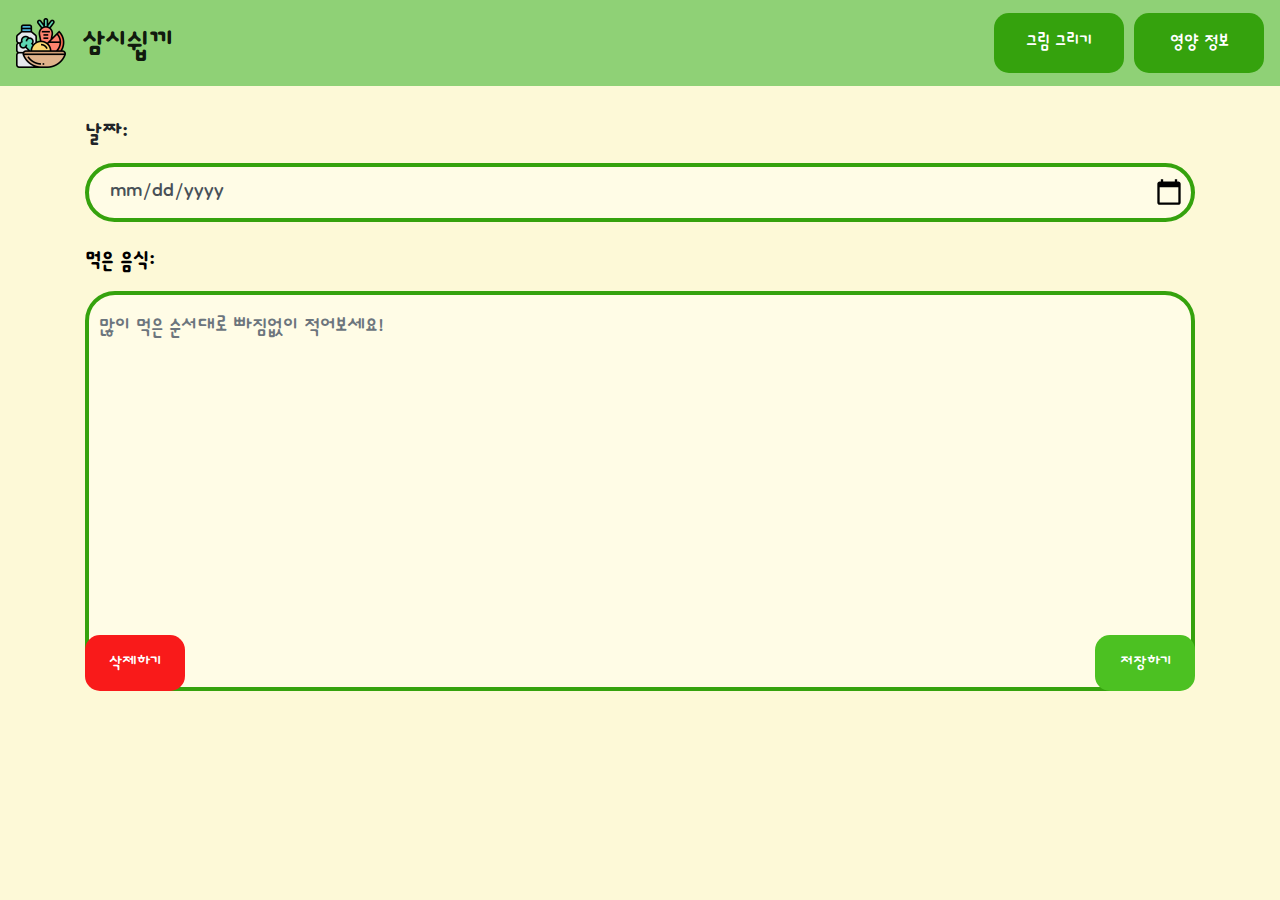
<file: index.html>
<!DOCTYPE html>
<html lang="en">
<head>
    <meta charset="utf-8">
    <meta name="viewport" content="width=device-width, initial-scale=1">
    <link rel="stylesheet" type="text/css" href="css/index.css">
    <link rel="preconnect" href="https://fonts.googleapis.com">
    <link rel="preconnect" href="https://fonts.gstatic.com" crossorigin>
    <link href="https://fonts.googleapis.com/css2?family=Dongle&display=swap" rel="stylesheet">

    <!-- 파비콘 설정(브로콜리) -->
    <link rel="icon" href="image/favicon.png" type="image/png">

    <!-- 부트스트랩 CSS -->
    <link rel="stylesheet" href="https://maxcdn.bootstrapcdn.com/bootstrap/4.5.2/css/bootstrap.min.css">

    <!-- jQuery -->
    <script src="https://code.jquery.com/jquery-3.5.1.min.js"></script>

    <!-- 부트스트랩 JavaScript -->
    <script src="https://maxcdn.bootstrapcdn.com/bootstrap/4.5.2/js/bootstrap.min.js"></script>
<style>
    /* 전체 페이지 배경색 설정 */
body {
    background-color: #FDF9D7;
}
</style>

    <title>삼시쉽끼</title>
</head>
<body>
<nav class="navbar navbar-light">
    <a class="navbar-brand navbar-button" href="index.html"> <!--nav바 안의 삽시쉽끼를 눌렀을때 index.html 화면으로 이동-->
        <img src="/image/logodemo1.png" class="custom-image">
        <span class="logotitle">삼시쉽끼</span>
    </a>
    <button type="button"  id="button1" style="margin-left: auto;">그림 그리기</button>
    <button type="button"  id="button2">영양 정보</button>
</nav>

<div class="container mt-4">    <!--전체 요소 클래스-->
    <div class="diary-box"> <!--입력을 도와주는 클래스-->
        <div class="form-group"> <!--그룹화-->
            <label for="diaryDate">날짜:</label>
            <input type="date" class="form-control" id="diaryDate"> <!--날짜 입력칸-->
        </div>
        <div class="form-group">
            <label for="diaryEntry">먹은 음식:</label>
            <div style="position: relative;"> <!--요소 위치 조정-->
                <textarea class="form-control" id="diaryEntry" rows="20" 
                placeholder="많이 먹은 순서대로 빠짐없이 적어보세요!"></textarea> <!-- textarea = 입력할 수 있게 해줌
                                                                                    placeholder = 사용자가 입력해야 하는 내용-->
                <button type="button" class="btn btn-danger" id="deleteButton"
                        style="position: absolute; bottom: 0; left: 0; border-radius: 15px;">삭제하기
                </button>
                <button type="button" class="btn btn-primary" id="saveButton"
                        style="position: absolute; bottom: 0; right: 0; border-radius: 15px;">저장하기
                </button>
            </div>
        </div>
    </div>
</div>
<script src="js/index.js"></script>
</body>
</html>
</file>
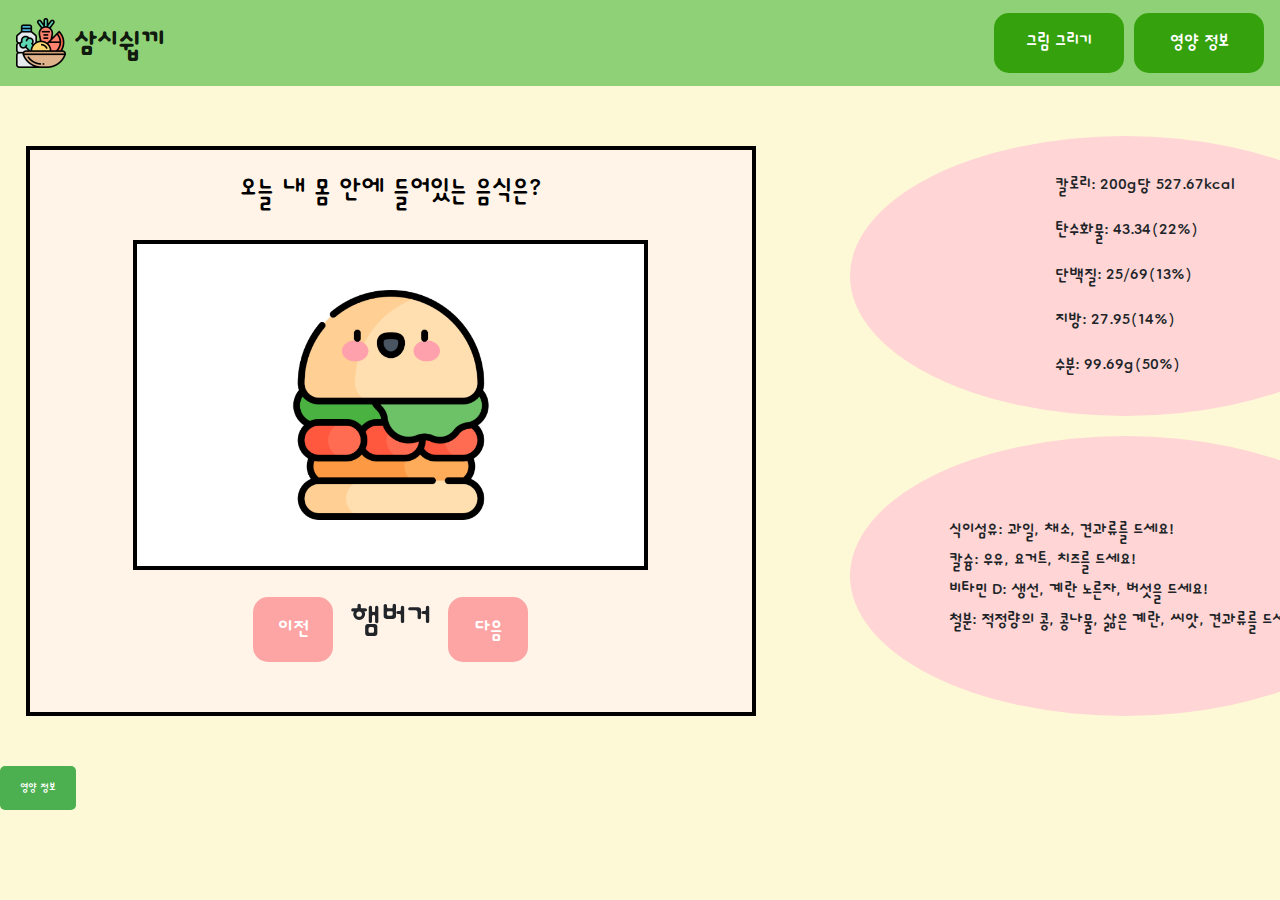
<file: nutrition.html>
<!DOCTYPE html>
<html lang="en">
<head>
    <meta charset="utf-8">
    <meta name="viewport" content="width=device-width, initial-scale=1">
    <link rel="stylesheet" type="text/css" href="css/nutrition.css">
    <link rel="preconnect" href="https://fonts.googleapis.com">
    <link rel="preconnect" href="https://fonts.gstatic.com" crossorigin>
    <link href="https://fonts.googleapis.com/css2?family=Dongle&display=swap" rel="stylesheet">

    <!-- 파비콘 설정(브로콜리) -->
    <link rel="icon" href="image/favicon.png" type="image/png">

    <!-- 부트스트랩 CSS -->
    <link rel="stylesheet" href="https://maxcdn.bootstrapcdn.com/bootstrap/4.5.2/css/bootstrap.min.css">

    <!-- jQuery -->
    <script src="https://code.jquery.com/jquery-3.5.1.min.js"></script>

    <!-- 부트스트랩 JavaScript -->
    <script src="https://maxcdn.bootstrapcdn.com/bootstrap/4.5.2/js/bootstrap.min.js"></script>

    <title>삼시쉽끼</title>
</head>
<nav class="navbar navbar-light">
    <a class="navbar-brand navbar-button" href="index.html">
        <img src="/image/logodemo1.png" class="custom-image">
        <span style="font-family: 'Dongle', sans-serif; font-size: 40px; font-weight: bold; margin-left: -7.5px;">삼시쉽끼</span>
            </a>    
            <button type="button" class="btn btn-primary" id="button111"
             onclick="window.location.href = 'draw.html';" style="margin-left: auto;">그림 그리기</button> <!--눌렀을때 draw.html로 이동-->
             <button type="button" class="btn btn-primary" id="button222">영양 정보</button>
        </nav>
        <style>/* 전체 페이지 배경색 설정 */
            body {
                background-color: #FDF9D7;
            }
            </style>

<div class="square-box">
    <p id="food-text2">오늘 내 몸 안에 들어있는 음식은?</p>
  <div class="square-box2">
        <img src="image/food3.png" class="buger">  
    </div>
    
    <p id="food-text3">햄버거</p>
<div style="text-align: center; margin-top: -90px;">
    <button  class="custom-button" onclick="previousFood" style="margin-right: 55px;">이전</button>
    <button  class="custom-button"onclick="nextFood" style="margin-left: 55px;">다음</button>
</div>
</div>
<div class="circle" style="display: flex; justify-content: center; align-items: center;">
    <div style="text-align: left; line-height: 0.9; font-family: 'Dongle', sans-serif; font-size: 25px;">
        칼로리: 200g당 527.67kcal<br>
        탄수화물: 43.34(22%)<br>
        단백질: 25/69(13%)<br>
        지방: 27.95(14%)<br>
        수분: 99.69g(50%)
    </div>
</div>
<div class="circle2" style="display: flex; justify-content: center; align-items: center;">
    <div style="text-align: left; line-height: 1.2; font-family: 'Dongle', sans-serif; font-size: 25px;">
        식이섬유: 과일, 채소, 견과류를 드세요!<br>
            칼슘: 우유, 요거트, 치즈를 드세요!<br>
            비타민 D: 생선, 계란 노른자, 버섯을 드세요!<br>
            철분: 적정량의 콩, 콩나물, 삶은 계란, 씨앗, 견과류를 드세요!
    </div>
    
</div>

<button class="toggle-button" onclick="toggleCircles()">영양 정보</button>
<script src="js/nutrition.js"></script>
</body>
</html>
</file>
<file: css/index.css>
/* 네브바 배경색 */
.navbar-light{
  background-color: #8fd176;
}
/* 로고 사진 */
.custom-image{
  margin-right: 10px;
}
/* 네브바 삼시쉽끼 글씨 스타일링*/
.logotitle{
  font-family: 'Dongle', sans-serif;
  font-size: 40px; 
  font-weight: bold;
}
 /* "날짜:" 레이블의 글자 크기를 키웁니다.*/
 label[for="diaryDate"] {
  font-family: 'Dongle', sans-serif; /* Dongle 폰트를 지정하세요 */
  font-size: 30px; /* 원하는 크기로 조정하세요 */
   font-weight: bold; 
} 

/* 날짜 선택기 입력 왼쪽 여백 추가 */
 input[type="date"] {
  padding: 5px;
  padding-left: 20px; /* 날짜 입력 왼쪽 여백 주기 */
  border: 4px solid #35A20D;
  font-family: 'Dongle', sans-serif;
  font-size: 30px;
  border-radius: 35px; 
  background-color: #fffce6; /*배경 색상 설정 */
} 

/* "일기 내용:" 레이블 스타일링 */
label[for="diaryEntry"] {
  font-family: 'Dongle', sans-serif; /* Dongle 폰트를 지정하세요 */
  font-size: 30px;/* 일기 내용: 글자 크기 조정 */
  font-weight: bold;
  color: #000000;
} 

/* "일기 내용" 텍스트 에리어 스타일링 */
#diaryEntry {
font-family: 'Dongle', sans-serif;
font-size: 30px; /*원하는 크기로 조정하세요 */
border: 4px solid #35A20D;
border-radius: 30px;
padding: 10px;
height: 400px; /* 텍스트 에리어의 세로 높이 */
 background-color: #fffce6; /*배경 색상 설정 */
 } 

/* 라벨 스타일링 */
 .label {
font-family: 'Dongle', sans-serif;
font-size: 20px;
font-weight: bold;
margin-top: 10px;
} 

/* 저장하기 버튼 스타일링 */
button#saveButton {
  background-color: #4cc122; /* 배경 색상 */
  color: #ffffff; /* 텍스트 색상 */
  border: none; /* 테두리 없애기 */
  border-radius: 15px; /* 둥근 테두리 설정 */
  padding: 10px 20px; /* 내부 여백 설정 */
  font-family: 'Dongle', sans-serif; /* 폰트 설정 */
  font-size: 24px; /* 버튼 텍스트 크기 설정 */
  cursor: pointer; /* 마우스 커서를 손가락 모양으로 변경 */
  transition: background-color 0.3s ease; /* 배경 색상 변화에 애니메이션 효과 추가 */
  width: 100px; /* 원하는 너비로 조정 */
}
/* 저장하기 버튼에 호버(마우스 오버) 효과 추가 */
button#saveButton:hover {
  background-color: #4ee424; /* 호버 시 배경 색상 변경 */
}
/* 삭제하기 버튼 스타일링 */
button#deleteButton {
  background-color: #f91a1a; /* 배경 색상 */
  color: #ffffff; /* 텍스트 색상 */
  border: none; /* 테두리 없애기 */
  border-radius: 15px; /* 둥근 테두리 설정 */
  padding: 10px 20px; /* 내부 여백 설정 */
  font-family: 'Dongle', sans-serif; /* 폰트 설정 */
  font-size: 24px; /* 버튼 텍스트 크기 설정 */
  cursor: pointer; /* 마우스 커서를 손가락 모양으로 변경 */
  transition: background-color 0.3s ease; /* 배경 색상 변화에 애니메이션 효과 추가 */
  width: 100px; /* 원하는 너비로 조정 */
}

/* 삭제하기 버튼에 호버(마우스 오버) 효과 추가 */ u
button#deleteButton:hover {
  background-color: #ec7373; /* 호버 시 배경 색상 변경 */
}

/* 네브바 버튼 스타일링 */
.navbar-button {
  display: flex;
  align-items: center;
  margin-right: 10px;
}

/* 버튼 1과 버튼 2 사이에 간격을 설정 */
.navbar-button button {
  margin-right: 10px; /* 원하는 간격을 설정 */
}

/* "그림 그리기" 버튼 스타일링 */
button#button1 {
  font-size: 27px;
  font-family: 'Dongle', sans-serif; /* 폰트 설정 */
  background-color: #35A20D;
  color: #ffffff;
  border: none;
  border-radius: 15px;
  padding: 10px 20px;
  cursor: pointer;
  width: 130px; /* 원하는 너비로 조정 */
  transition: background-color 0.3s ease;
  margin-right: 10px; /* 원하는 간격으로 조정 */
}

/* "그림 그리기" 버튼에 호버(마우스 오버) 효과 추가 */
button#button1:hover {
  background-color: #52de2b;
}
/* 전체 페이지 배경색 설정 */
body {
  background-color: #FDF9D7;
}

/* "영양 정보" 버튼 스타일링 */
 button#button2 {
  font-size: 27px; 
   font-family: 'Dongle', sans-serif;/* 폰트 설정 */
   background-color: #35A20D;
  color: #ffffff;
  border: none;
  border-radius: 15px;
  padding: 10px 20px;
  cursor: pointer; 
  width: 130px; /*원하는 너비로 조정  */
} 

/* "영양 정보" 버튼에 호버(마우스 오버) 효과 추가 */
 button#button2:hover {
  background-color: #52de2b;
}
</file>
<file: css/nutrition.css>
/* 네브바 배경색 */
.navbar-light{
    background-color: #8fd176;
  }
  /* 로고 사진 */
  .custom-image{
    margin-right: 10px;
  }
/* "그림 그리기" 버튼 스타일링 */
button#button111 {
    font-size: 27px;
    font-family: 'Dongle', sans-serif;
    background-color: #35A20D;
    color: #ffffff;
    border: none;
    border-radius: 15px;
    padding: 10px 20px;
    cursor: pointer;
    width: 130px;
    transition: background-color 0.3s ease;
    margin-right: 10px;
}

/* "그림 그리기" 버튼에 호버(마우스 오버) 효과 추가 */
button#button111:hover {
    background-color: #52de2b;
}

/* "영양 정보" 버튼 스타일링 */
button#button222 {
    font-size: 27px;
    font-family: 'Dongle', sans-serif;
    background-color: #35A20D;
    color: #ffffff;
    border: none;
    border-radius: 15px;
    padding: 10px 20px;
    cursor: pointer;
    width: 130px;
    transition: background-color 0.3s ease;
}

/* "영양 정보" 버튼에 호버(마우스 오버) 효과 추가 */
button#button222:hover {
    background-color: #52de2b;
}

/* 버튼 1과 버튼 2 사이에 간격을 설정 */
.navbar-button button {
    margin-right: 10px;
}


#food-text2 {
font-family: 'Dongle', sans-serif;
font-size: 24px;
color: rgb(0, 0, 0);
text-align: center;
}
#food-text3{
    margin-top: 10px; font-family: 'Dongle', sans-serif;
    font-size: 60px; text-align: center; 
    position: relative;
}

.square-box {
width: 700px;
height: 550px;
background-color: #FFF4E7;
margin-top: 60px; /* 원하는 만큼의 값으로 조정 */
margin-left: 2vw; /* 화면 왼쪽에서 떨어지는 여백 조정 (20vw는 뷰포트 너비의 20%를 의미) */
}
.square-box2{
    border: 4px solid #000; background-color: white; margin-top: 20px; margin-left: auto; margin-right: auto; width: 500px; 
  height: 350px; display: flex; justify-content: center; align-items: center;
}
.custom-button {
font-size: 27px; 
font-family: 'Dongle', sans-serif;/* 폰트 설정 */
background-color: #fda5a5;
color: #ffffff;
border: none;
border-radius: 15px;
padding: 10px 20px;
cursor: pointer; 
width: 90px; /*원하는 너비로 조정  */
height: 55px; 
}
.circle {
width: 550px;
height: 280px;
border-radius: 50%;
background-color: #ffd5d5;
margin-left: 850px; /* 요소를 오른쪽으로 이동시키는 값 */
margin-top: -580px;
margin-bottom: 30px; /* 하단 간격 조절 */
white-space: pre;
}

.circle2 {
width: 550px;
height: 280px;
border-radius: 50%;
background-color: #ffd5d5;
margin-left: 850px; /* 요소를 오른쪽으로 이동시키는 값 */
margin-top: -10px;
margin-bottom: 30px; /* 하단 간격 조절 */
}
.toggle-button {
    font-family: 'Dongle', sans-serif;
    padding: 10px 20px;
    background-color: #4CAF50;
    color: white;
    border: none;
    border-radius: 5px;
    cursor: pointer;
}

.toggle-button:hover {
    background-color: #45a049;
}


/* 전체 페이지 배경색 설정 */
body {
    background-color: #FDF9D7; 
}
/* 오늘 먹은 음식 전체 박스 */
.square-box{
    border: 4px solid #000;
}
/* 오늘 내 몸 안에 들어있는 음식은? */
#food-text2{
    margin-top: 10px; font-family: 'Dongle', sans-serif;
    font-size: 26px;
}

 /* 모버알 사이즈 스타일 */
 @media (min-width: 428px) {
    .square-box{
        border: 4px solid #000;
        width: 470px;
        height: 530px;
    }
#food-text3{
    font-size: 25px;
}
    .custom-button {
        font-size: 19px;
        width: 70px;
        height: 55px;
        margin-top: 30px; /* 아래로 10픽셀 내림 */
    }
    .buger{
        width: 200px;
        height: 30x;
     }
        .square-box2{
        border: 4px solid #000; background-color: white; margin-top: 20px;
        width: 350px; 
        height: 300px; display: flex; 
        justify-content: center; align-items: center;
        }
        .toggle-button {
            margin-top: 20px; /* 아래로 10픽셀 내림 */
            margin-right: 100px; /* 오른쪽으로 많이 이동 */
        }
        
}
  



    /* 테블릿 사이즈 스타일 */
    @media (min-width: 501px) and (max-width: 836px) {
        .square-box{
            border: 4px solid #000;
            width: 720px;
            height: 510px;
        }
        #food-text2{
            font-size: 35px;
        }
    #food-text3{
        font-size: 40px;
    }
        .custom-button {
            font-size: 20px;
            width: 70px;
            height: 60px;
            margin-top: 10px; /* 아래로 10픽셀 내림 */
        }
        .buger{
            width: 230px;
            height: 30x;
         }
            .square-box2{
            border: 4px solid #000; background-color: white; margin-top: 20px;
            width: 500px; 
            height: 300px; display: flex; 
            justify-content: center; align-items: center;
            }
            .circle {
                width: 550px;
                height: 280px;
                border-radius: 50%;
                background-color: #ffd5d5;
                margin-left: 850px;
                margin-top: 100px; /* 아래쪽으로 100픽셀 위치 */
                white-space: pre;
            }
            .toggle-button {
                margin-top: 10px; /* 아래로 10픽셀 내림 */
                margin-right: 100px; /* 오른쪽으로 많이 이동 */
            }
            
            
            
      
}

 /* 데스크탑 사이즈 스타일 */
 @media (min-width: 835px) and (max-width: 6000px) {
    .square-box{
        border: 4px solid #000;
        width: 730px;
        height: 570px;
    }
    #food-text2{
        font-size: 40px;
    }
#food-text3{
    font-size: 50px;
    margin-top: 13px; /* 아래로 10픽셀 내림 */
}
    .custom-button {
        font-size: 30px;
        width: 80px;
        height: 65px;
        margin-top: 13px; /* 아래로 10픽셀 내림 */
    }
    .buger{
        width: 230px;
        height: 30x;
     }
        .square-box2{
        border: 4px solid #000; background-color: white; margin-top: 20px;
        width: 515px; 
        height: 330px; display: flex; 
        justify-content: center; align-items: center;
        }
        .circle {
            width: 550px;
            height: 280px;
            border-radius: 50%;
            background-color: #ffd5d5;
            margin-left: 850px; /* 요소를 오른쪽으로 이동시키는 값 */
            margin-top: -580px;
            margin-bottom: 30px; /* 하단 간격 조절 */
            white-space: pre;
            }
            .circle2 {
                width: 550px;
                height: 280px;
                border-radius: 50%;
                background-color: #ffd5d5;
                margin-left: 850px; /* 요소를 오른쪽으로 이동시키는 값 */
                margin-top: -10px;
                margin-bottom: 30px; /* 하단 간격 조절 */
                }
    }
</file>
